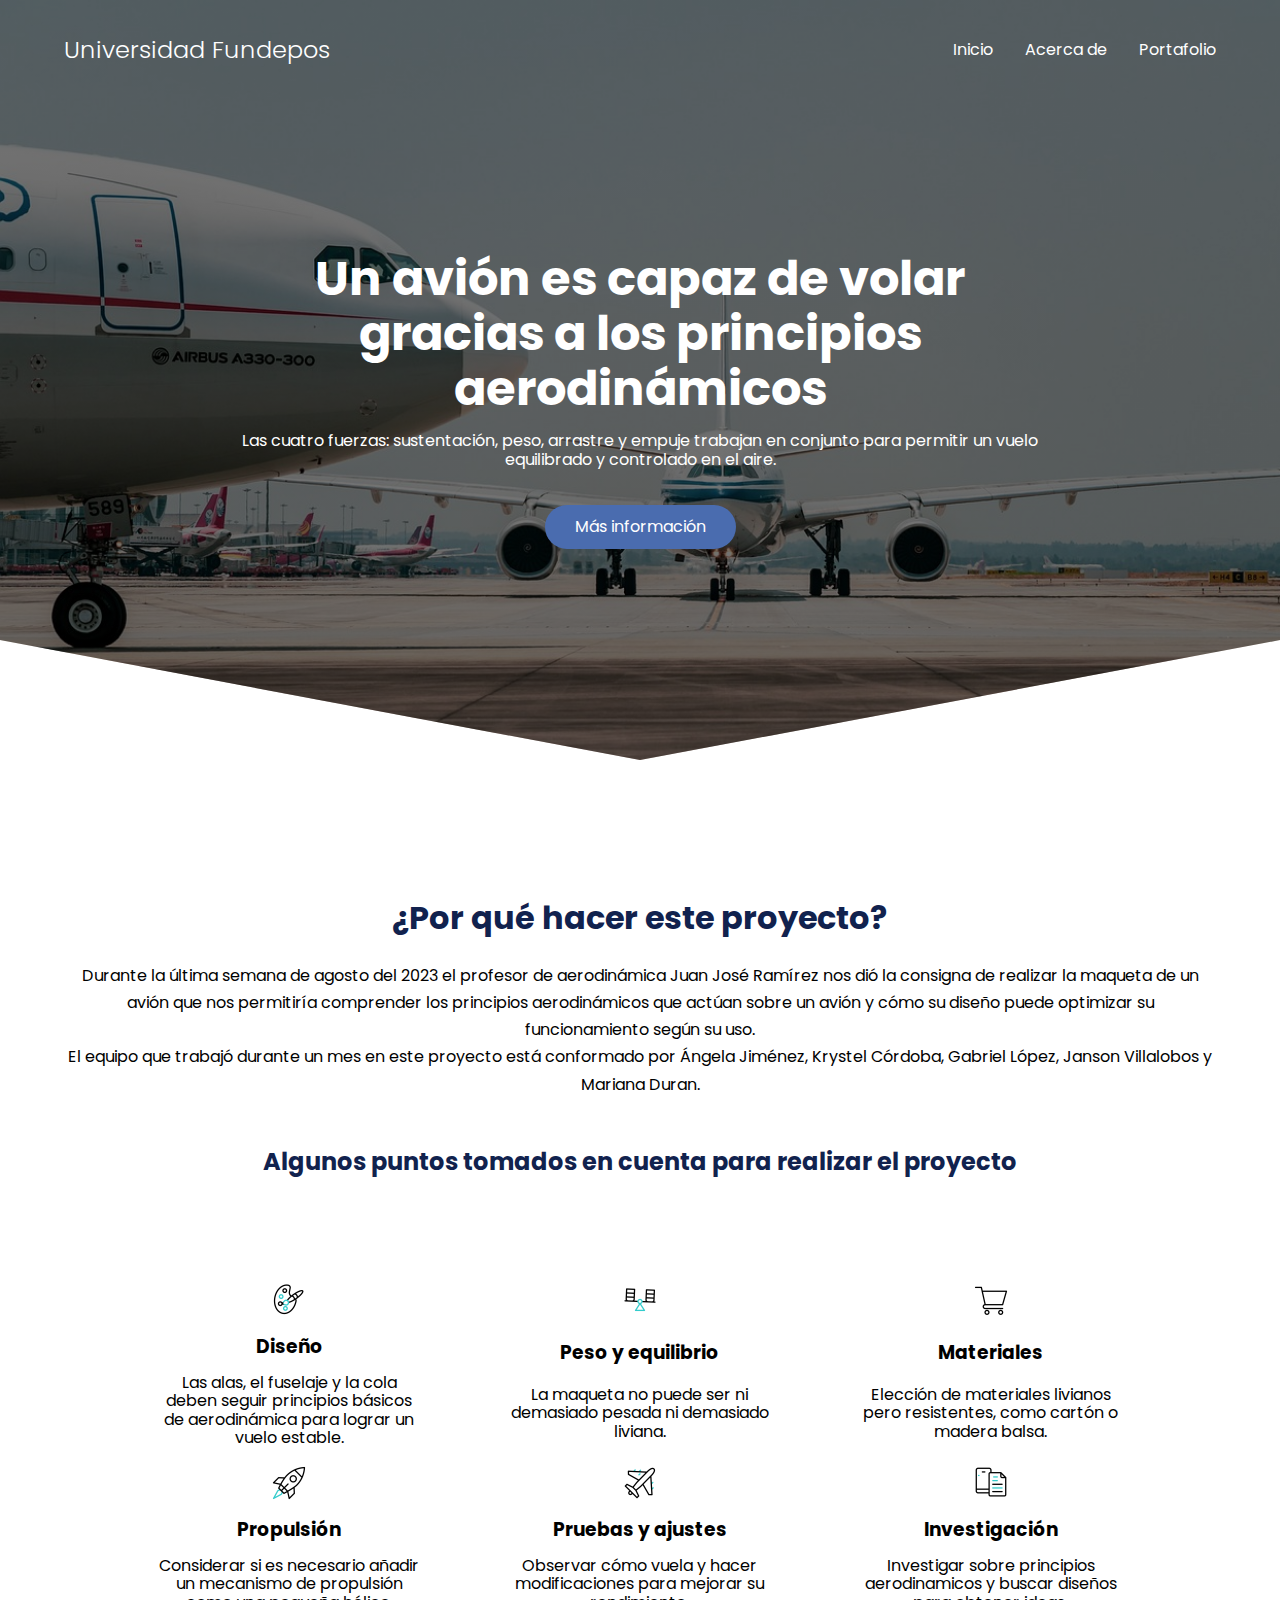
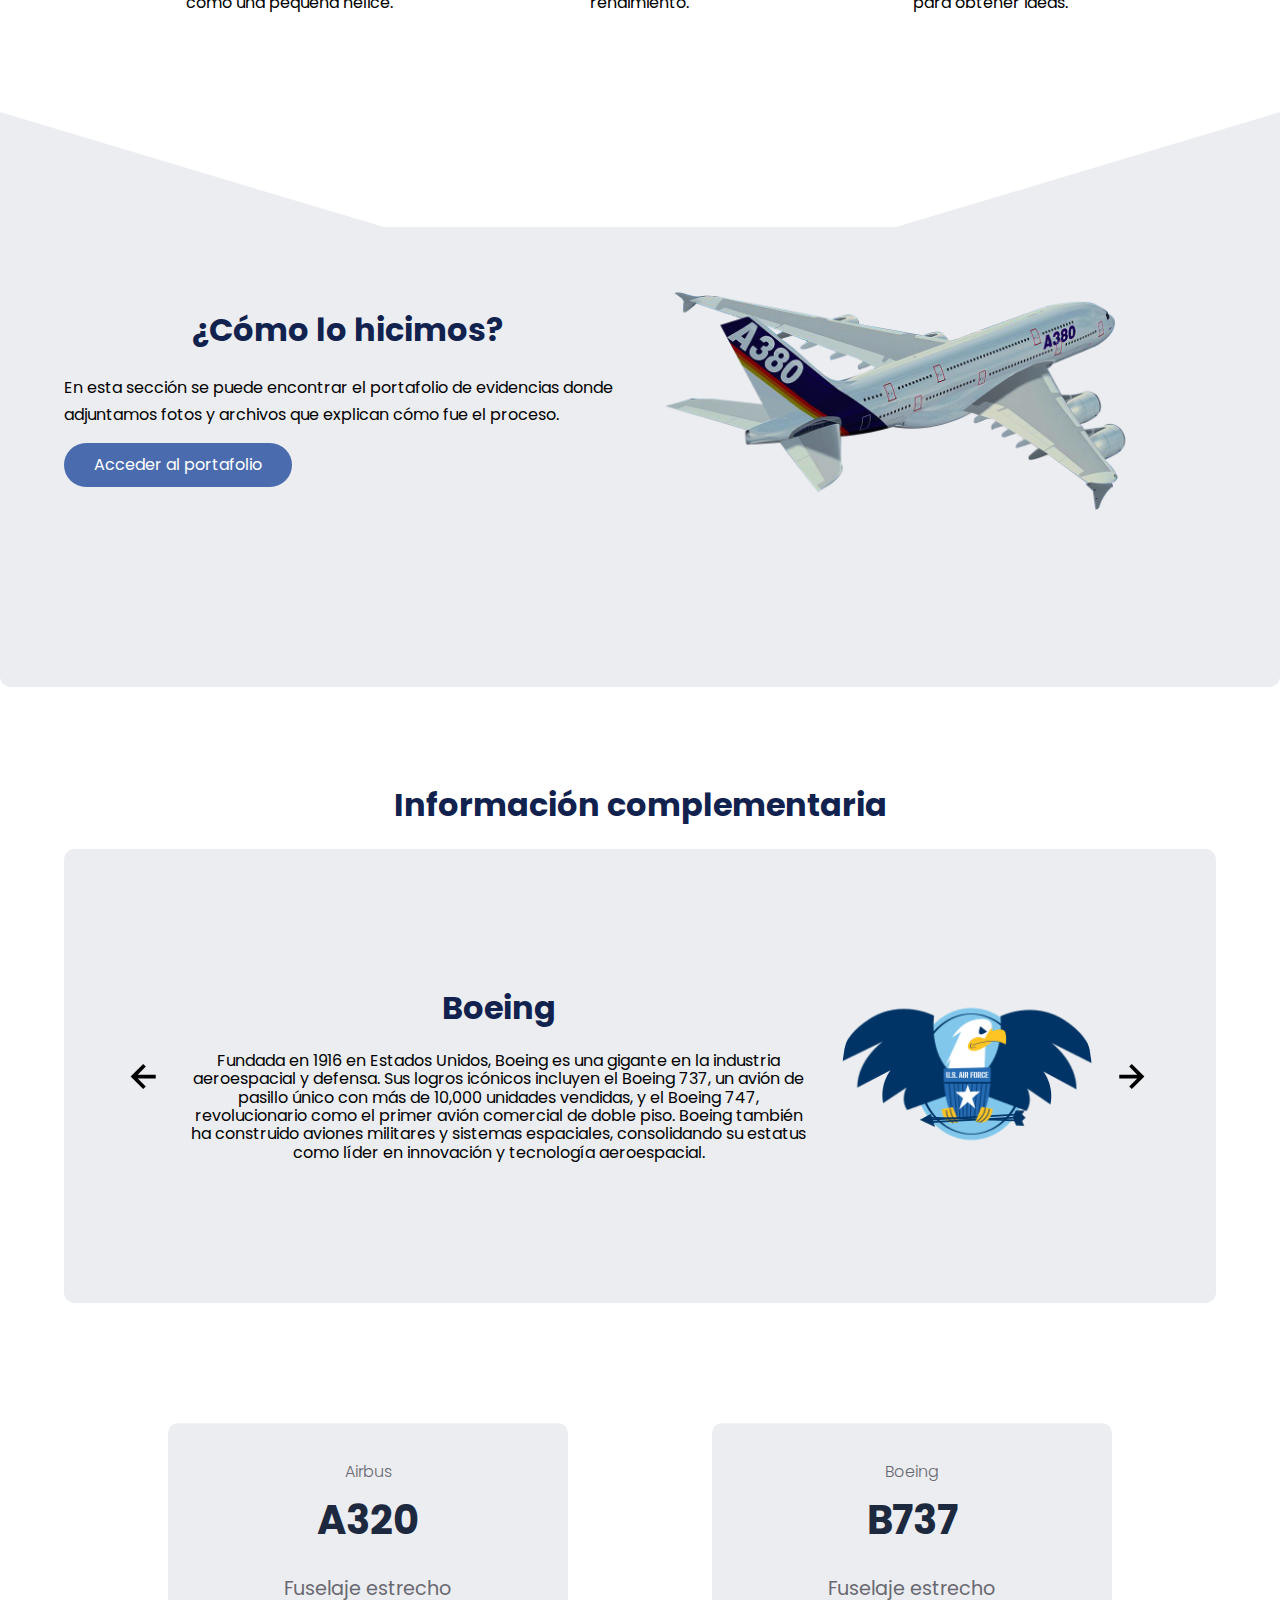
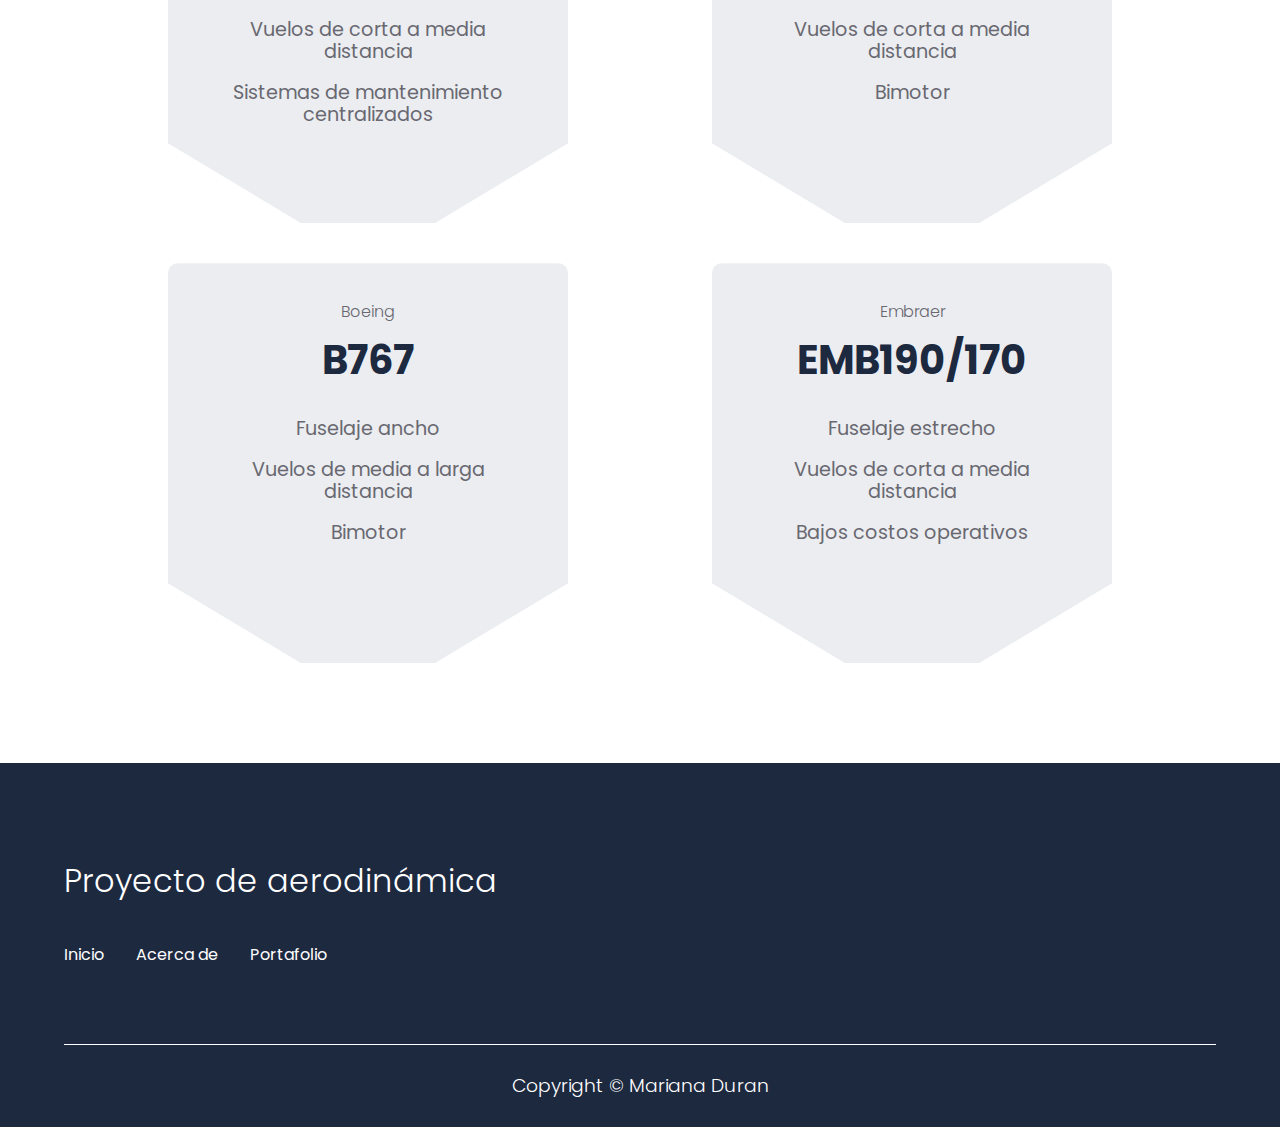
<file: index.html>
<!DOCTYPE html>
<html lang="es">

<head>
    <meta charset="UTF-8">
    <meta http-equiv="X-UA-Compatible" content="IE=edge">
    <meta name="viewport" content="width=device-width, initial-scale=1.0">
    <title>Aerodinámica</title>
    <link rel="shortcut icon" href="./images/viajar.png" type="image/x-icon">
    <link rel="stylesheet" href="./css/normalize.css">
    <link rel="stylesheet" href="./css/estilos.css">
</head>

<body>

    <header class="hero">
        <nav class="nav container" id="inicio">
            <div class="nav__logo">
                <h2 class="nav__title">Universidad Fundepos</h2>
            </div>

            <ul class="nav__link nav__link--menu">
                <li class="nav__items">
                    <a href="#inicio" class="nav__links">Inicio</a>
                </li>
                <li class="nav__items">
                    <a href="#acerca-de" class="nav__links">Acerca de</a>
                </li>
                <li class="nav__items">
                    <a href="#portafolio" class="nav__links">Portafolio</a>
                </li>

                <img src="./images/close.svg" class="nav__close">
            </ul>

            <div class="nav__menu">
                <img src="./images/menu.svg" class="nav__img">
            </div>
        </nav>

        <section class="hero__container container">
            <h1 class="hero__title">Un avión es capaz de volar gracias a los principios aerodinámicos</h1>
            <p class="hero__paragraph">Las cuatro fuerzas: sustentación, peso, arrastre y empuje trabajan en conjunto para permitir un vuelo equilibrado y controlado en el aire.</p>
            <a class="cta" href="#portafolio">
                Más información</a>
        </section>
    </header>

    <main>
        <section class="container about" id="acerca-de">
            <h2 class="subtitle">¿Por qué hacer este proyecto?</h2>
            <p class="about__paragraph">Durante la última semana de agosto del 2023 el profesor de aerodinámica Juan José Ramírez nos dió la consigna de realizar la maqueta de un avión que nos permitiría comprender los principios aerodinámicos que actúan sobre un avión y cómo su diseño puede optimizar su funcionamiento según su uso. <br>
            El equipo que trabajó durante un mes en este proyecto está conformado por Ángela Jiménez, Krystel Córdoba, Gabriel López, Janson Villalobos y Mariana Duran. </p> 
            <h3 class="subtitle-steps">Algunos puntos tomados en cuenta para realizar el proyecto</h3>

            <div class="about__main">
                <article class="about__icons">
                    <img src="./images/paleta-de-pintura.gif" class="about__icon">
                    <h3 class="about__title">Diseño</h3>
                    <p class="about__paragrah">Las alas, el fuselaje y la cola deben seguir principios básicos de aerodinámica para lograr un vuelo estable.</p>
                </article>

                <article class="about__icons">
                    <img src="./images/equilibrio.gif" class="about__icon">
                    <h3 class="about__title">Peso y equilibrio</h3>
                    <p class="about__paragrah">La maqueta no puede ser ni demasiado pesada ni demasiado liviana. </p>
                </article>

                <article class="about__icons">
                    <img src="./images/carrito-de-compras.gif" class="about__icon">
                    <h3 class="about__title">Materiales</h3>
                    <p class="about__paragrah">Elección de materiales livianos pero resistentes, como cartón o madera balsa.</p>
                </article>

                <article class="about__icons">
                    <img src="./images/cohete.gif" class="about__icon">
                    <h3 class="about__title">Propulsión</h3>
                    <p class="about__paragrah">Considerar si es necesario añadir un mecanismo de propulsión como una pequeña hélice.</p>
                </article>

                <article class="about__icons">
                    <img src="./images/avion.gif" class="about__icon">
                    <h3 class="about__title">Pruebas y ajustes</h3>
                    <p class="about__paragrah"> Observar cómo vuela y hacer modificaciones para mejorar su rendimiento.</p>
                </article>

                <article class="about__icons">
                    <img src="./images/documento.gif" class="about__icon">
                    <h3 class="about__title">Investigación</h3>
                    <p class="about__paragrah">Investigar sobre principios aerodinamicos y buscar diseños para obtener ideas.</p>
                </article>
            </div>
        </section>

        <section class="knowledge" id="portafolio">
            <div class="knowledge__container container">
                <div class="knowledege__texts">
                    <h2 class="subtitle">¿Cómo lo hicimos?</h2>
                    <p class="knowledge__paragraph">En esta sección se puede encontrar el portafolio de evidencias donde adjuntamos fotos y archivos que explican cómo fue el proceso.</p>
                    <a href="portafolio/portafolio.html" class="cta">Acceder al portafolio</a>
                </div>

                <figure class="knowledge__picture">
                    <img src="./images/avionknowledge.png" class="knowledge__img">
                </figure>
            </div>
        </section>

        <section class="price container">
            <h2 class="subtitle">Información complementaria</h2>

            <section class="testimony">
                <div class="testimony__container container">
                    <img src="./images/leftarrow.svg" class="testimony__arrow" id="before">
    
                    <section class="testimony__body testimony__body--show" data-id="1">
                        <div class="testimony__texts">
                            <h2 class="subtitle">Boeing</h2>
                            <p class="testimony__review">
                                Fundada en 1916 en Estados Unidos, Boeing es una gigante en la industria aeroespacial y defensa. Sus logros icónicos incluyen el Boeing 737, un avión de pasillo único con más de 10,000 unidades vendidas, y el Boeing 747, revolucionario como el primer avión comercial de doble piso. Boeing también ha construido aviones militares y sistemas espaciales, consolidando su estatus como líder en innovación y tecnología aeroespacial.</p>
                        </div>
    
                        <figure class="testimony__picture">
                            <img src="./images/Boeing.png" class="testimony__img">
                    </section>
    
                    <section class="testimony__body" data-id="2">
                        <div class="testimony__texts">
                            <h2 class="subtitle">Airbus</h2>
                            <p class="testimony__review">Establecida en 1970 en Europa, Airbus ha creado un impacto significativo con sus aviones de pasajeros. La familia A320 ha sido un pilar, introduciendo características avanzadas y eficiencia en la aviación comercial. El Airbus A380, un avión de doble piso, transformó la experiencia de viaje con su tamaño y comodidad. Airbus es reconocida por su enfoque en la colaboración internacional y su competencia en la innovación aeroespacial.</p>
                        </div>
    
                        <figure class="testimony__picture">
                            <img src="./images/Airbus.png" class="testimony__img">
                        </figure>
                    </section>
    
                    <section class="testimony__body" data-id="3">
                        <div class="testimony__texts">
                            <h2 class="subtitle">Embraer</h2>
                            <p class="testimony__review">Fundada en 1969 en Brasil, Embraer se ha centrado en aviones regionales y de negocios. Sus aviones E-Jet son conocidos por su eficiencia y flexibilidad en rutas cortas a medianas. La compañía ha jugado un papel clave en la aviación regional y ejecutiva, manteniendo un enfoque en soluciones personalizadas y tecnología avanzada para satisfacer las necesidades del mercado.</p>
                        </div>
    
                        <figure class="testimony__picture">
                            <img src="./images/Embraer.png" class="testimony__img">
                        </figure>
                    </section>
    
                    <img src="./images/rightarrow.svg" class="testimony__arrow" id="next">
                </div>
            </section>

            <div class="price__table">
                <div class="price__table">
                    <div class="price__element">
                        <p class="price__name">Airbus</p>
                        <h3 class="price__price">A320</h3>
                        <div class="price__items">
                            <p class="price__features"> Fuselaje estrecho</p>
                            <p class="price__features"> Vuelos de corta a media distancia</p>
                            <p class="price__features">Sistemas de mantenimiento centralizados</p>
                        </div>
                    </div>

                    <div class="price__element">
                        <p class="price__name">Boeing</p>
                        <h3 class="price__price">B737</h3>
                        <div class="price__items">
                            <p class="price__features"> Fuselaje estrecho</p>
                            <p class="price__features"> Vuelos de corta a media distancia</p>
                            <p class="price__features">Bimotor</p>
                        </div>
                    </div>


                <div class="price__element">
                    <p class="price__name">Boeing</p>
                    <h3 class="price__price">B767</h3>

                    <div class="price__items">
                        <p class="price__features">Fuselaje ancho</p>
                        <p class="price__features"> Vuelos de media a larga distancia</p>
                        <p class="price__features">Bimotor</p>
                    </div>
                </div>

                <div class="price__element">
                    <p class="price__name">Embraer</p>
                    <h3 class="price__price">EMB190/170 </h3>
                    <div class="price__items">
                        <p class="price__features"> Fuselaje estrecho</p>
                        <p class="price__features">Vuelos de corta a media distancia</p>
                        <p class="price__features">Bajos costos operativos</p>
                    </div>
                </div>
            </div>
        </section>

        

    </main>

    <footer class="footer">
        <section class="footer__container container">
            <nav class="nav nav--footer">
                <h2 class="footer__title">Proyecto de aerodinámica</h2>

                <ul class="nav__link nav__link--footer">
                    <li class="nav__items">
                        <a href="#inicio" class="nav__links">Inicio</a>
                    </li>
                    <li class="nav__items">
                        <a href="#acerca-de" class="nav__links">Acerca de</a>
                    </li>
                    <li class="nav__items">
                        <a href="#portafolio" class="nav__links">Portafolio</a>
                    </li>
                </ul>
            </nav>

        </section>

        <section class="footer__copy container">
        

            <h3 class="footer__copyright"> Copyright &copy; Mariana Duran</h3>
        </section>
    </footer>

    <script src="./js/slider.js"></script>
    <script src="./js/menu.js"></script>
</body>

</html>
</file>
<file: css/estilos.css>
@import url('https://fonts.googleapis.com/css2?family=Poppins:wght@300;400;600;700&display=swap');

:root {
    --padding-container: 100px 0;
    --color-title: #11224e;
}

body {
    font-family: 'Poppins', sans-serif;
}

.container {
    width: 90%;
    max-width: 1200px;
    margin: 0 auto;
    overflow: hidden;
    padding: var(--padding-container);
}

.hero {
    width: 100%;
    height: 100vh;
    min-height: 600px;
    max-height: 800px;
    position: relative;
    display: grid;
    grid-template-rows: 100px 1fr;
    color: #fff;
}

.hero::before {
    content: "";
    position: absolute;
    top: 0;
    left: 0;
    width: 100%;
    height: 100%;
    background-image: linear-gradient(180deg, #0000008c 0%, #0000008c 100%), url('../images/airplaneportada.jpg');
    background-size: cover;
    clip-path: polygon(0 0, 100% 0, 100% 80%, 50% 95%, 0 80%);
    z-index: -1;
}


/* Nav */

.nav {
    --padding-container: 0;
    height: 100%;
    display: flex;
    align-items: center;
}

.nav__title {
    font-weight: 300;
}

.nav__link {
    margin-left: auto;
    padding: 0;
    display: grid;
    grid-auto-flow: column;
    grid-auto-columns: max-content;
    gap: 2em;
}

.nav__items {
    list-style: none;
}

.nav__links {
    color: #fff;
    text-decoration: none;
}

.nav__menu {
    margin-left: auto;
    cursor: pointer;
    display: none;
}

.nav__img {
    display: block;
    width: 30px;
}


.nav__close {
    display: var(--show, none);
}


/* Hero container */

.hero__container {
    max-width: 800px;
    --padding-container: 0;
    display: grid;
    grid-auto-rows: max-content;
    align-content: center;
    gap: 1em;
    padding-bottom: 100px;
    text-align: center;
}

.hero__title {
    font-size: 3rem;
}

.hero__paragraph {
    margin-bottom: 20px;
}

.cta {
    display: inline-block;
    background-color: #4a6caf;
    justify-self: center;
    color: #fff;
    text-decoration: none;
    padding: 13px 30px;
    border-radius: 32px;
}

/* About */

.about {
    text-align: center;
}

.subtitle {
    color: var(--color-title);
    font-size: 2rem;
    margin-bottom: 25px;
    text-align: center;
}

.subtitle-steps {
    color: var(--color-title);
    font-size: 1.5rem;
    margin-bottom: 25px;
    margin-top: 50px;
    text-align: center;
}

.about__paragraph {
    line-height: 1.7;
}

.about__main {
    padding-top: 80px;
    display: grid;
    width: 90%;
    margin: 0 auto;
    gap: 1em;
    overflow: hidden;
    grid-template-columns: repeat(auto-fit, minmax(260px, auto));
}


.about__icons {
    display: grid;
    gap: 1em;
    justify-items: center;
    width: 260px;
    overflow: hidden;
    margin: 0 auto;
}

.about__icon {
    width: 40px;
}

/* Knowledge */

.knowledge {
    background-color: #11224e15;
    background-size: 20px 20px;
    background-position: 0 0, 10px 10px;
    overflow: hidden;
    clip-path: polygon(30% 20%, 70% 20%, 100% 0, 100% 100%, 0 100%, 0 0);
    border-bottom-left-radius: 10px;
    border-bottom-right-radius: 10px;
}

.knowledge__container{
    display: grid;
    grid-template-columns: 1fr 1fr;
    gap: 1em;
    align-items: center;
}

.knowledge__picture{
    max-width: 500px;
}

.knowledge__paragraph{
    line-height: 1.7;
    margin-bottom: 15px;
}

.knowledge__img{
    width: 100%;
    display: block;
}

/* price */

.price{
    text-align: center;
}

.price__table{
    padding-top: 60px;
    display: flex;
    flex-wrap: wrap;
    gap: 2.5em;
    justify-content: space-evenly;
    align-items: center;
}

.price__element{
    background-color: #11224e15;
    text-align: center;
    border-radius: 10px;
    width: 400px;
    height: 400px;
    padding: 40px;
    --color-plan: #696871;
    --color-price: #1D293F;
    --bg-cta: #fff;
    --color-cta: #5454D4;
    --color-items: #696871;
    clip-path: polygon(0 0, 100% 0, 100% 80%, 50% 110%, 0 80%);
}



.price__name{
    color: var(--color-plan);
    margin-bottom: 15px;
    font-weight: 300;
}

.price__price{
    font-size: 2.5rem;
    color: var(--color-price);
}

.price__items{
    margin-top: 35px;
    display: grid;
    gap: 1em;
    font-weight: 400;
    font-size: 1.2rem;
    margin-bottom: 50px;
    color: var(--color-items);
}

.price__cta{
    display: block;
    padding: 20px 0;
    border-radius: 10px;
    text-decoration: none;
    background-color: var(--bg-cta);
    font-weight: 600;
    color: var(--color-cta);
    box-shadow: 0 0 1px rgba(0, 0, 0, .5);
}

/* Testimony */

.testimony{
    background-color: #11224e15;
    border-radius: 10px;
}

.testimony__container{
    display: grid;
    grid-template-columns: 50px 1fr 50px;
    gap: 1em;
    align-items: center;
}

.testimony__body{
    display: grid;
    grid-template-columns: 1fr max-content;
    justify-content: space-between;
    align-items: center;
    gap: 2em;
    grid-column: 2/3;
    grid-row: 1/2;
    opacity: 0;
    pointer-events: none;
}


.testimony__body--show{
    pointer-events: unset;
    opacity: 1;
    transition: opacity 1.5s ease-in-out;
}

.testimony__img{
    width: 250px;
    height: 250px;
    border-radius: 50%;
    object-fit: cover;
    object-position: 50% 30%;
}

.testimony__texts{
    max-width: 700px;
}

.testimony__course{
    background-color: royalblue;
    color: #fff;
    display: inline-block;
    padding: 5px;
}

.testimony__arrow{
    width: 90%;
    cursor: pointer;
}


/* Footer */

.footer{
    background-color: #1D293F;
}

.footer__title{
    font-weight: 300;
    font-size: 2rem;
    margin-bottom: 30px;
}

.footer__title, .footer__newsletter{
    color: #fff;
}


.footer__container{
    display: flex;
    justify-content: space-between;
    align-items: center;
    border-bottom: 1px solid #fff;
    padding-bottom: 60px;
}

.nav--footer{
    padding-bottom: 20px;
    display: grid;
    gap: 1em;
    grid-auto-flow: row;
    height: 100%;
}

.nav__link--footer{
    display: flex;
    margin: 0;
    margin-right: 20px;
    flex-wrap: wrap;
}

.footer__inputs{
    margin-top: 10px;
    display: flex;
    overflow: hidden;
}

.footer__input{
    background-color: #fff;
    height: 50px;
    display: block;
    padding-left: 10px;
    border-radius: 6px;
    font-size: 1rem;
    outline: none;
    border: none;
    margin-right: 16px;
}

.footer__submit{
    margin-left: auto;
    display: inline-block;
    height: 50px;
    padding: 0 20px ;
    background-color: #2091F9;
    border: none;
    font-size: 1rem;
    color: #fff;
    border-radius: 6px;
    cursor: pointer;
}

.footer__copy{
    --padding-container: 30px 0;
    text-align: center;
    color: #fff;
}

.footer__copyright{
    font-weight: 300;
}

.footer__icons{
    margin-bottom: 10px;
}

.footer__img{
    width: 30px;
}

/* Media queries */

@media (max-width:800px){
    .nav__menu{
        display: block;
    }

    .nav__link--menu{
        position: fixed;
        background-color: #000000d8;
        top: 0;
        left: 0;
        height: 100%;
        width: 40vw;
        display: flex;
        flex-direction: column;
        justify-content: space-evenly;
        align-items: center;
        z-index: 100;
        opacity: 0;
        pointer-events: none;
        transition: .7s opacity;
    }

    .nav__link--show{
        --show: block;
        opacity:1 ;
        pointer-events: unset;
    }

    .nav__close{
        position: absolute;
        top: 30px;
        right: 30px;
        width: 30px;
        cursor: pointer;
    }

    .hero__title{
        font-size: 2.5rem;
    }


    .about__main{
        gap: 2em;
    }

    .about__icons:last-of-type{
        grid-column: 1/-1;
    }


    .knowledge__container{
        grid-template-columns: 1fr;
        grid-template-rows: max-content 1fr;
        gap: 3em;
        text-align: center;
    }

    .knowledge__picture{
        grid-row: 1/2;
        justify-self: center;
    }

    .testimony__container{
        grid-template-columns: 30px 1fr 30px;
    }

    .testimony__body{
        grid-template-columns: 1fr;
        grid-template-rows: max-content max-content;
        gap: 3em;
        justify-items:center ;
    }


    .testimony__img{
        width: 200px;
        height: 200px;
        
    }

    .questions__copy{
        width: 100%;
    }

    .footer__container{
        flex-wrap: wrap;
    }

    .nav--footer{
        width: 100%;
        justify-items: center;
    }

    .nav__link--footer{
        width: 100%;
        justify-content: space-evenly;
        margin: 0;
    }

    .footer__form{
        width: 100%;
        justify-content: space-evenly;
    }

    .footer__input{
        flex: 1;
    }

}

@media (max-width:600px){
    .hero__title{
        font-size: 2rem;
    }

    .hero__paragraph{
        font-size: 1rem;
    }

    .subtitle{
        font-size: 1.8rem;
    }

    .price__element{
        width: 90%;
    }

    .price__element--best{
        width: 90%;
        /* padding: 40px; */
    }

    .price__price{
        font-size: 2rem;
    }

    .testimony{
        --padding-container: 60px 0;
    }

    .testimony__container{
        grid-template-columns: 28px 1fr 28px;
        gap: .9em;
    }

    .testimony__arrow{
        width: 100%;
    }

    .testimony__course{
        margin-top: 15px;
    }

    .questions__title{
        font-size: 1rem;
    }

    .footer__title{
        justify-self: start;
        margin-bottom: 15px;
    }

    .nav--footer{
        padding-bottom: 60px;
    }

    .nav__link--footer{
        justify-content: space-between;
    }

    .footer__inputs{
        flex-wrap: wrap;
    }

    .footer__input{
        flex-basis: 100%;
        margin: 0;
        margin-bottom: 16px;
    }

    .footer__submit{
        margin-right: auto;
        margin-left: 0;
        

        /* 
        margin:0;
        width: 100%;
        */
    }
}
</file>
